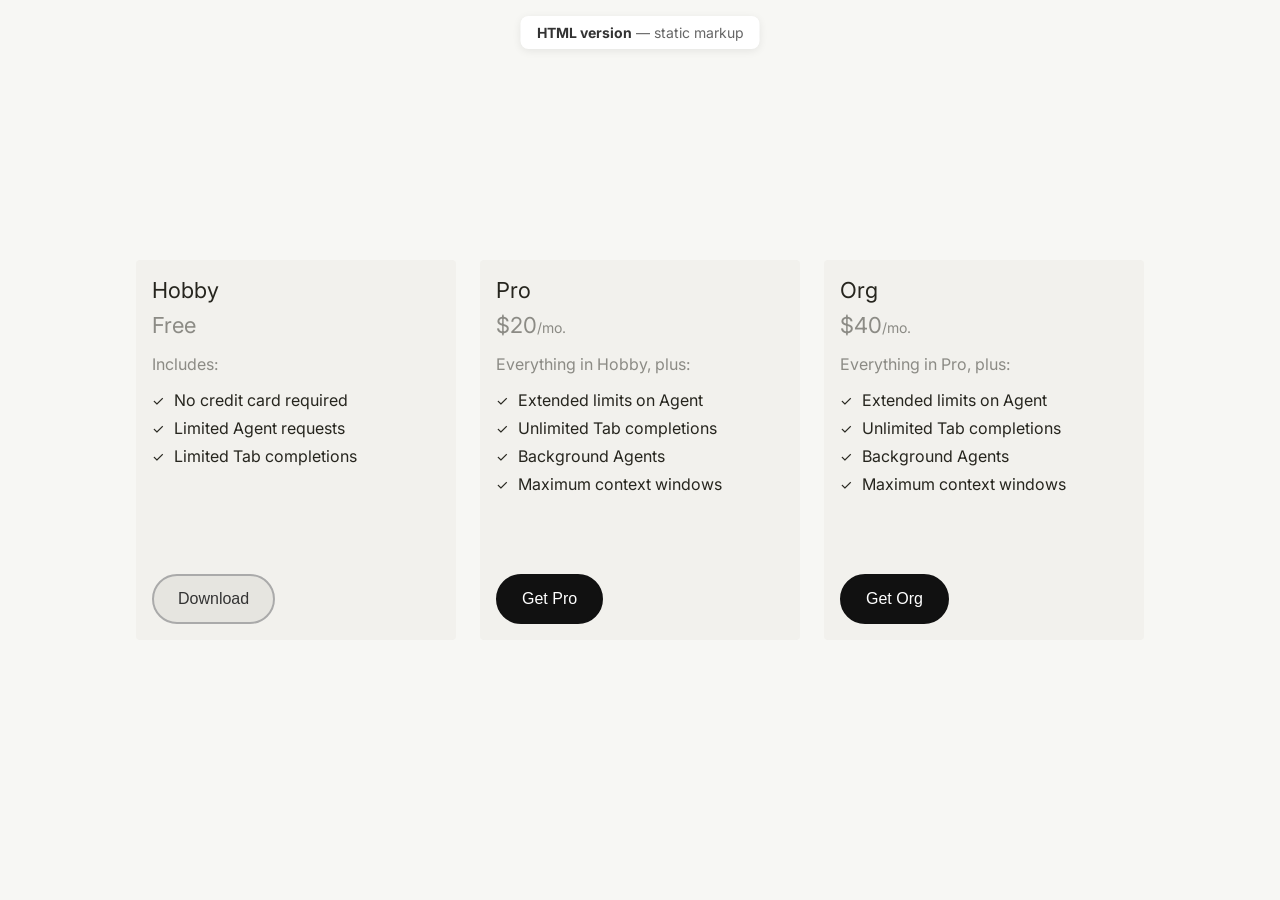
<file: index.html>
<!DOCTYPE html>
<html lang="en">
<head>
    <!-- Page meta + fonts and main stylesheet -->
    <meta charset="UTF-8">
    <meta name="viewport" content="width=device-width, initial-scale=1.0">
    <title>Pricing Plans — HTML version</title>
    <!-- Google Fonts: Inter typeface used for all text -->
    <link rel="preconnect" href="https://fonts.googleapis.com">
    <link rel="preconnect" href="https://fonts.gstatic.com" crossorigin>
    <link href="https://fonts.googleapis.com/css2?family=Inter:wght@400;500;600;700&display=swap" rel="stylesheet">
    <!-- Main CSS file that controls layout and card styling -->
    <link rel="stylesheet" href="styles.css">
</head>
<body>
    <!-- Small fixed badge to show this is the static HTML version -->
    <p class="page-label"><strong>HTML version</strong> — static markup</p>
    <!-- Container that lines up all pricing cards -->
    <div class="cards-container">
        <!-- Hobby plan card -->
        <div class="card">
            <div class="card-top">
                <!-- Card heading and price line -->
                <h3 class="card-title">Hobby</h3>
                <p class="card-price">
                    <span class="card-price-amount">Free</span>
                </p>
                <!-- Short description + feature list for Hobby -->
                <div class="card-content">
                    <p class="includes-text">Includes:</p>
                    <ul class="features-list">
                        <li>
                            <span class="checkmark">✓</span>
                            No credit card required
                        </li>
                        <li>
                            <span class="checkmark">✓</span>
                            Limited Agent requests
                        </li>
                        <li>
                            <span class="checkmark">✓</span>
                            Limited Tab completions
                        </li>
                    </ul>
                </div>
            </div>
            <!-- Secondary style button for the free plan -->
            <button class="download-button secondary">Download</button>
        </div>
        <!-- Org plan card -->
        <div class="card">
            <div class="card-top">
                <!-- Pro heading and monthly price -->
                <h3 class="card-title">Pro</h3>
                <p class="card-price">
                    <span class="card-price-amount">$20</span>
                    <span class="card-price-period">/mo.</span>
                </p>
                <!-- Pro plan extras compared to Hobby -->
                <div class="card-content">
                    <p class="includes-text">Everything in Hobby, plus:</p>
                    <ul class="features-list">
                        <li>
                            <span class="checkmark">✓</span>
                            Extended limits on Agent
                        </li>
                        <li>
                            <span class="checkmark">✓</span>
                            Unlimited Tab completions
                        </li>
                        <li>
                            <span class="checkmark">✓</span>
                            Background Agents
                        </li>
                        <li>
                            <span class="checkmark">✓</span>
                            Maximum context windows
                        </li>
                    </ul>
                </div>
            </div>
            <!-- Primary call‑to‑action button for the Pro plan -->
            <button class="download-button primary">Get Pro</button>
        </div>
               <!-- Org plan card -->
               <div class="card">
                <div class="card-top">
                    <!-- Org heading and monthly price -->
                    <h3 class="card-title">Org</h3>
                    <p class="card-price">
                        <span class="card-price-amount">$40</span>
                        <span class="card-price-period">/mo.</span>
                    </p>
                    <!-- Pro plan extras compared to Pro -->
                    <div class="card-content">
                        <p class="includes-text">Everything in Pro, plus:</p>
                        <ul class="features-list">
                            <li>
                                <span class="checkmark">✓</span>
                                Extended limits on Agent
                            </li>
                            <li>
                                <span class="checkmark">✓</span>
                                Unlimited Tab completions
                            </li>
                            <li>
                                <span class="checkmark">✓</span>
                                Background Agents
                            </li>
                            <li>
                                <span class="checkmark">✓</span>
                                Maximum context windows
                            </li>
                        </ul>
                    </div>
                </div>
                <!-- Primary call‑to‑action button for the Org plan -->
                <button class="download-button primary">Get Org</button>
            </div> 
    </div>
</body>
</html>
</file>
<file: styles.css>
* {
    margin: 0;
    padding: 0;
    box-sizing: border-box;
}

body {
    font-family: 'Inter', -apple-system, BlinkMacSystemFont, 'Segoe UI', Roboto, sans-serif;
    background-color: #f7f7f4;
    display: flex;
    justify-content: center;
    align-items: center;
    min-height: 100vh;
    padding: 20px;
}

.cards-container {
    display: flex;
    flex-direction: row;
    gap: 24px;
    flex-wrap: nowrap;
    justify-content: center;
    align-items: flex-start;
}

.card {
    display: flex;
    flex-direction: column;
    min-height: 380px;
    background-color: #f2f1ed;
    border-radius: 4px;
    padding: 16px;
    width: 320px;
    flex-shrink: 0;
}

.card-top {
    display: flex;
    flex-direction: column;
}

.card-title {
    font-size: 22px;
    line-height: 28px;
    font-weight: 400;
    color: #26251e;
    margin-bottom: 8px;
}

.card-price {
    font-size: 20px;
    color: rgba(38, 37, 30, 0.5);
    display: inline-flex;
    align-items: baseline;
}

.card-price-amount {
    font-size: 22px;
    font-weight: 400;
    color: rgba(38, 37, 30, 0.5);
}

.card-price-period {
    font-size: 14px;
    color: rgba(38, 37, 30, 0.5);
}

.card-content {
    margin-bottom: 32px;
}

.includes-text {
    font-size: 16px;
    color: rgba(38, 37, 30, 0.5);
    margin: 16px 0px;
}

.features-list {
    list-style: none;
    padding: 0;
}

.features-list li {
    display: flex;
    align-items: center;
    margin-bottom: 8px;
    font-size: 16px;
    color: #26251e;
}

.checkmark {
    color: #26251e;
    font-size: 14px;
    margin-right: 10px;
    font-weight: 400;
}

.download-button {
    margin-top: auto;
    width: fit-content;
    background-color: #e6e5e0;
    border: 2px solid#aaaaaa; 
    border-radius: 999px;
    padding: 14px 24px;
    font-size: 16px;
    font-weight: 500;
    color: #333;
    cursor: pointer;
    transition: background-color 0.2s ease;
}

.download-button:hover {
    background-color: #D8D6CE;
    border: 2px solid#aaaaaa; 
}

.download-button:active {
    background-color: #D8D6CE;
    border: 2px solid#aaaaaa; 
}

.download-button.primary {
    background-color: #111;
    color: #fff;
    border: 2px solid#111; 
}

.download-button.primary:hover {
    background-color: #333;
    border: 2px solid#333; 
}

.download-button.primary:active {
    background-color: #333;
    border: 2px solid#333; 
}

.download-button.tertiary {
    background-color: #ffffff;
    border: 2px solid #aaaaaa; 
}

.download-button.tertiary:active {
    background-color: #ffffff;
    border: 2px solid #aaaaaa; 
}

.download-button.tertiary:hover {
    background-color: #e2e2e2;
    border: 2px solid#aaaaaa; 
}

.page-label {
    position: fixed;
    top: 16px;
    left: 50%;
    transform: translateX(-50%);
    font-size: 14px;
    color: #666;
    background: #fff;
    padding: 8px 16px;
    border-radius: 8px;
    box-shadow: 0 2px 8px rgba(0,0,0,0.08);
}

.page-label strong {
    color: #333;
}
</file>
